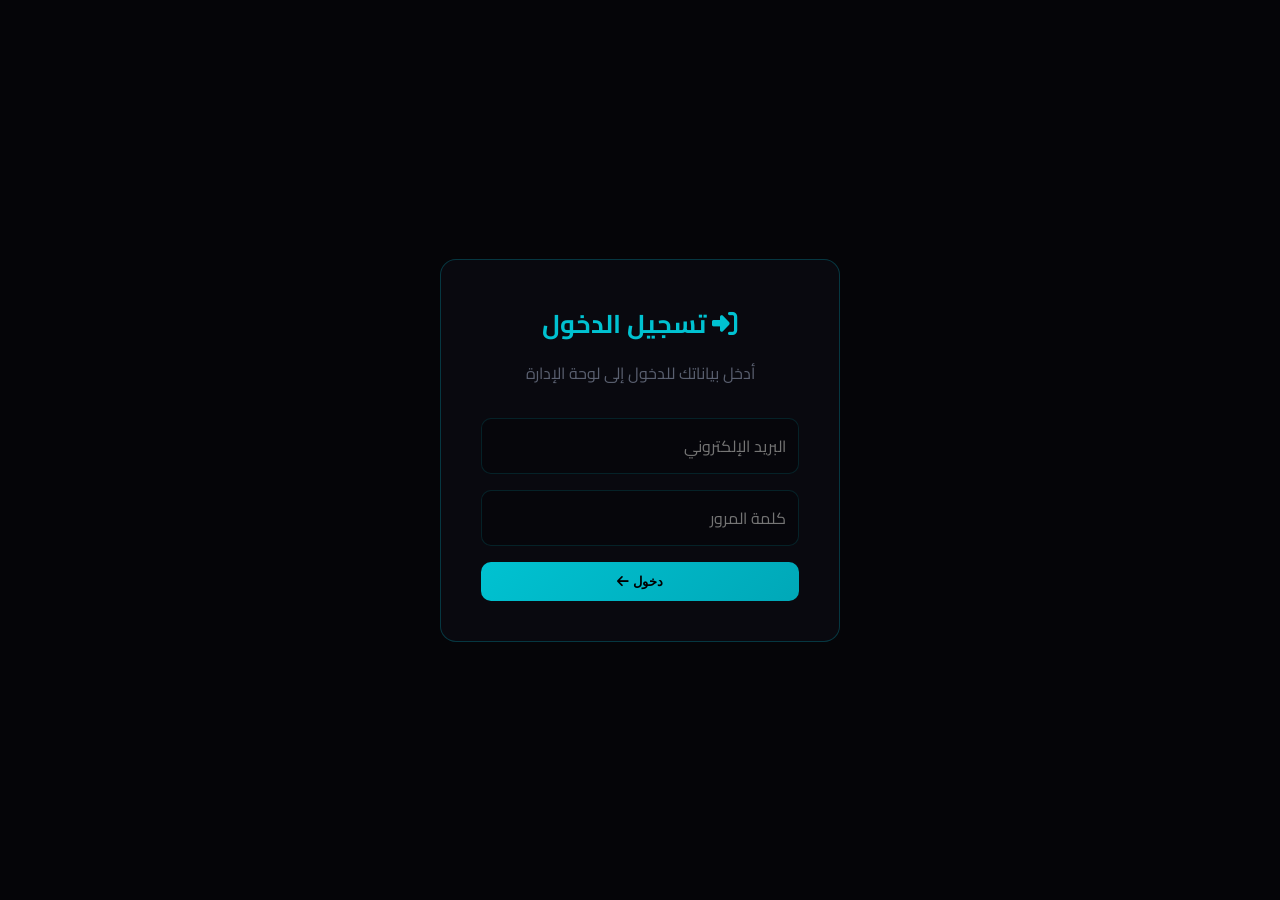
<file: admin.html>
<!DOCTYPE html>
<html lang="ar" dir="rtl">
<head>
    <meta charset="UTF-8">
    <meta name="viewport" content="width=device-width, initial-scale=1.0">
    <title>إدارة المشاريع - Brain Tech</title>
    <link href="https://fonts.googleapis.com/css2?family=Cairo:wght@400;600;700;900&display=swap" rel="stylesheet">
    <link href="https://cdnjs.cloudflare.com/ajax/libs/font-awesome/6.4.0/css/all.min.css" rel="stylesheet">
    <style>
        * { margin: 0; padding: 0; box-sizing: border-box; }
        :root {
            --cyan: #00C2D1;
            --bg: #050508;
            --bg2: #0A0A12;
            --text: #E8EDF5;
            --gray: #5A6070;
        }

        body {
            background: var(--bg);
            color: var(--text);
            font-family: 'Cairo', sans-serif;
            overflow-x: hidden;
        }

        .container { max-width: 1400px; margin: 0 auto; padding: 20px; }

        /* HEADER */
        .admin-header {
            background: linear-gradient(135deg, rgba(0,194,209,0.1), rgba(0,194,209,0.05));
            border: 1px solid rgba(0,194,209,0.2);
            border-radius: 16px;
            padding: 24px;
            margin-bottom: 30px;
            display: flex;
            justify-content: space-between;
            align-items: center;
            flex-wrap: wrap;
            gap: 15px;
        }

        .admin-header h1 {
            font-size: 1.8rem;
            color: var(--cyan);
        }

        .admin-nav a {
            color: var(--text);
            text-decoration: none;
            padding: 8px 16px;
            border-radius: 8px;
            transition: all 0.3s;
            margin: 0 8px;
        }

        .admin-nav a:hover {
            background: rgba(0,194,209,0.15);
            color: var(--cyan);
        }

        .logout-btn {
            background: rgba(255,80,80,0.1);
            border: 1px solid rgba(255,80,80,0.3);
            color: #ff6666;
            padding: 8px 16px;
            border-radius: 8px;
            cursor: pointer;
            transition: all 0.3s;
        }

        .logout-btn:hover {
            background: rgba(255,80,80,0.2);
        }

        /* TABS */
        .tabs {
            display: flex;
            gap: 10px;
            margin-bottom: 25px;
            border-bottom: 1px solid rgba(0,194,209,0.15);
            padding-bottom: 15px;
            flex-wrap: wrap;
        }

        .tab-btn {
            background: transparent;
            border: none;
            color: var(--gray);
            padding: 10px 20px;
            cursor: pointer;
            font-size: 0.95rem;
            border-bottom: 2px solid transparent;
            transition: all 0.3s;
        }

        .tab-btn.active {
            color: var(--cyan);
            border-bottom-color: var(--cyan);
        }

        .tab-btn:hover {
            color: var(--text);
        }

        /* FORM SECTION */
        .form-section {
            background: rgba(10,10,18,0.6);
            border: 1px solid rgba(0,194,209,0.12);
            border-radius: 16px;
            padding: 30px;
            margin-bottom: 30px;
        }

        .form-section h2 {
            margin-bottom: 20px;
            color: var(--cyan);
            font-size: 1.4rem;
        }

        .form-grid {
            display: grid;
            grid-template-columns: repeat(auto-fit, minmax(250px, 1fr));
            gap: 20px;
            margin-bottom: 20px;
        }

        .form-group {
            display: flex;
            flex-direction: column;
        }

        .form-group label {
            color: var(--gray);
            font-size: 0.85rem;
            margin-bottom: 8px;
            font-weight: 600;
        }

        .form-group input,
        .form-group textarea,
        .form-group select {
            background: rgba(5,5,8,0.5);
            border: 1px solid rgba(0,194,209,0.15);
            border-radius: 10px;
            padding: 12px;
            color: var(--text);
            font-family: 'Cairo', sans-serif;
            font-size: 0.95rem;
            transition: all 0.3s;
        }

        .form-group input:focus,
        .form-group textarea:focus,
        .form-group select:focus {
            outline: none;
            border-color: var(--cyan);
            background: rgba(0,194,209,0.05);
            box-shadow: 0 0 0 3px rgba(0,194,209,0.1);
        }

        .form-group textarea {
            resize: vertical;
            min-height: 100px;
        }

        .tags-input {
            display: flex;
            gap: 8px;
            flex-wrap: wrap;
        }

        .tag {
            background: rgba(0,194,209,0.1);
            border: 1px solid rgba(0,194,209,0.3);
            color: var(--cyan);
            padding: 6px 12px;
            border-radius: 20px;
            font-size: 0.85rem;
            display: flex;
            align-items: center;
            gap: 6px;
        }

        .tag button {
            background: none;
            border: none;
            color: var(--cyan);
            cursor: pointer;
            padding: 0 4px;
        }

        .form-full { grid-column: 1 / -1; }

        .btn-submit {
            background: linear-gradient(135deg, var(--cyan), #00a8b8);
            color: #000;
            border: none;
            padding: 12px 30px;
            border-radius: 10px;
            cursor: pointer;
            font-weight: 700;
            font-size: 1rem;
            transition: all 0.3s;
        }

        .btn-submit:hover {
            transform: translateY(-2px);
            box-shadow: 0 8px 25px rgba(0,194,209,0.3);
        }

        .btn-submit:disabled {
            opacity: 0.6;
            cursor: not-allowed;
        }

        /* PROJECTS TABLE */
        .projects-table {
            width: 100%;
            border-collapse: collapse;
            margin-top: 20px;
        }

        .projects-table th {
            background: rgba(0,194,209,0.1);
            border: 1px solid rgba(0,194,209,0.15);
            padding: 14px;
            text-align: right;
            color: var(--cyan);
            font-weight: 700;
        }

        .projects-table td {
            border: 1px solid rgba(0,194,209,0.1);
            padding: 14px;
            background: rgba(10,10,18,0.4);
        }

        .projects-table tr:hover {
            background: rgba(0,194,209,0.05);
        }

        .project-img-thumb {
            width: 50px;
            height: 50px;
            border-radius: 8px;
            object-fit: cover;
        }

        .action-btns {
            display: flex;
            gap: 10px;
        }

        .btn-edit, .btn-delete {
            border: none;
            padding: 6px 12px;
            border-radius: 6px;
            cursor: pointer;
            font-size: 0.85rem;
            transition: all 0.3s;
        }

        .btn-edit {
            background: rgba(0,194,209,0.15);
            color: var(--cyan);
        }

        .btn-edit:hover {
            background: rgba(0,194,209,0.3);
        }

        .btn-delete {
            background: rgba(255,80,80,0.15);
            color: #ff6666;
        }

        .btn-delete:hover {
            background: rgba(255,80,80,0.3);
        }

        /* MODAL */
        .modal {
            display: none;
            position: fixed;
            inset: 0;
            background: rgba(0,0,0,0.85);
            backdrop-filter: blur(12px);
            z-index: 5000;
            align-items: center;
            justify-content: center;
            padding: 20px;
        }

        .modal.open {
            display: flex;
        }

        .modal-content {
            background: #0D0D15;
            border: 1px solid rgba(0,194,209,0.25);
            border-radius: 16px;
            max-width: 500px;
            width: 100%;
            padding: 30px;
            position: relative;
        }

        .modal-close {
            position: absolute;
            top: 16px;
            right: 16px;
            background: none;
            border: 1px solid rgba(0,194,209,0.3);
            width: 36px;
            height: 36px;
            border-radius: 50%;
            color: var(--gray);
            cursor: pointer;
            transition: all 0.3s;
        }

        .modal-close:hover {
            color: var(--cyan);
            border-color: var(--cyan);
        }

        .modal-title {
            margin-bottom: 20px;
            color: var(--cyan);
            font-size: 1.3rem;
        }

        /* STATUS MESSAGE */
        .status-msg {
            padding: 14px 18px;
            border-radius: 10px;
            margin-bottom: 20px;
            display: none;
            font-weight: 600;
        }

        .status-msg.show {
            display: block;
        }

        .status-msg.success {
            background: rgba(0,170,102,0.12);
            border: 1px solid rgba(0,170,102,0.3);
            color: #00dd88;
        }

        .status-msg.error {
            background: rgba(255,80,80,0.12);
            border: 1px solid rgba(255,80,80,0.3);
            color: #ff6666;
        }

        /* RESPONSIVE */
        @media (max-width: 768px) {
            .container { padding: 15px; }
            .admin-header { padding: 16px; }
            .admin-header h1 { font-size: 1.3rem; }
            .form-section { padding: 20px; }
            .form-grid { grid-template-columns: 1fr; }
            .projects-table { font-size: 0.85rem; }
            .projects-table th, .projects-table td { padding: 10px; }
            .action-btns { flex-direction: column; }
            .btn-edit, .btn-delete { width: 100%; }
        }

        @media (max-width: 480px) {
            .admin-header { flex-direction: column; align-items: flex-start; }
            .admin-nav { display: flex; flex-wrap: wrap; }
            .admin-nav a { margin: 4px 4px 4px 0; }
        }

        /* EMPTY STATE */
        .empty-state {
            text-align: center;
            padding: 60px 20px;
            color: var(--gray);
        }

        .empty-state i {
            font-size: 3rem;
            color: rgba(0,194,209,0.2);
            margin-bottom: 16px;
            display: block;
        }

        /* LOGIN */
        .login-container {
            display: flex;
            align-items: center;
            justify-content: center;
            min-height: 100vh;
            padding: 20px;
        }

        .login-box {
            background: rgba(10,10,18,0.8);
            border: 1px solid rgba(0,194,209,0.25);
            border-radius: 16px;
            padding: 40px;
            max-width: 400px;
            width: 100%;
            text-align: center;
        }

        .login-box h2 {
            color: var(--cyan);
            margin-bottom: 10px;
            font-size: 1.6rem;
        }

        .login-box p {
            color: var(--gray);
            margin-bottom: 30px;
        }

        .login-box input {
            width: 100%;
            padding: 12px;
            margin-bottom: 16px;
            background: rgba(5,5,8,0.5);
            border: 1px solid rgba(0,194,209,0.15);
            border-radius: 10px;
            color: var(--text);
            font-family: 'Cairo', sans-serif;
            font-size: 1rem;
        }

        .login-box button {
            width: 100%;
            padding: 12px;
            background: linear-gradient(135deg, var(--cyan), #00a8b8);
            color: #000;
            border: none;
            border-radius: 10px;
            font-weight: 700;
            cursor: pointer;
            transition: all 0.3s;
        }

        .login-box button:hover {
            transform: translateY(-2px);
            box-shadow: 0 8px 25px rgba(0,194,209,0.3);
        }
    </style>
</head>
<body>
    <!-- LOGIN SECTION -->
    <div id="loginSection" class="login-container">
        <div class="login-box">
            <h2><i class="fas fa-sign-in-alt"></i> تسجيل الدخول</h2>
            <p>أدخل بياناتك للدخول إلى لوحة الإدارة</p>
            <input type="email" id="adminEmail" placeholder="البريد الإلكتروني" required />
            <input type="password" id="adminPassword" placeholder="كلمة المرور" required />
            <button onclick="loginAdmin()">دخول <i class="fas fa-arrow-left"></i></button>
            <div id="loginStatus" style="display:none;margin-top:16px;padding:14px 18px;border-radius:12px;font-size:0.95rem;text-align:center;font-weight:600"></div>
        </div>
    </div>

    <!-- ADMIN SECTION -->
    <div id="adminSection" style="display: none;">
        <div class="container">
            <div class="admin-header">
                <div>
                    <h1><i class="fas fa-cogs"></i> لوحة إدارة المشاريع</h1>
                </div>
                <button class="logout-btn" onclick="logoutAdmin()">
                    <i class="fas fa-sign-out-alt"></i> تسجيل الخروج
                </button>
            </div>

            <div class="tabs">
                <button class="tab-btn active" onclick="showTab('add-project')">
                    <i class="fas fa-plus"></i> إضافة مشروع
                </button>
                <button class="tab-btn" onclick="showTab('manage-projects')">
                    <i class="fas fa-list"></i> إدارة المشاريع
                </button>
            </div>

            <!-- ADD PROJECT SECTION -->
            <div id="add-project" class="tab-content">
                <div class="form-section">
                    <h2><i class="fas fa-rocket"></i> إضافة مشروع جديد</h2>
                    <div class="status-msg" id="addStatus"></div>
                    <form id="projectForm" onsubmit="addProject(event)">
                        <div class="form-grid">
                            <div class="form-group">
                                <label>عنوان المشروع *</label>
                                <input type="text" id="projectTitle" required placeholder="مثال: تطبيق IoT">
                            </div>
                            <div class="form-group">
                                <label>صور المشروع *</label>
                                <input type="file" id="projectImages" multiple accept="image/*" required>
                            </div>
                            <div class="form-group">
                                <label>التصنيف *</label>
                                <select id="projectCategory" required>
                                    <option value="">اختر التصنيف</option>
                                    <option value="PCB Design">PCB Design</option>
                                    <option value="Arduino">Arduino / Embedded</option>
                                    <option value="Raspberry Pi">Raspberry Pi</option>
                                    <option value="AI Vision">AI Vision System</option>
                                    <option value="Mobile App">Mobile App</option>
                                    <option value="Web App">Web App</option>
                                    <option value="IoT">IoT Project</option>
                                    <option value="Graduation">مشروع تخرج</option>
                                </select>
                            </div>
                            <div class="form-group form-full">
                                <label>وصف المشروع *</label>
                                <textarea id="projectDescription" required placeholder="اشرح تفاصيل المشروع والتقنيات المستخدمة..."></textarea>
                            </div>
                            <div class="form-group form-full">
                                <label>الوسوم (الكلمات المفتاحية)</label>
                                <input type="text" id="projectTags" placeholder="مثال: IoT, Arduino, Sensors">
                            </div>
                        </div>
                        <button type="submit" class="btn-submit">
                            <i class="fas fa-check"></i> إضافة المشروع
                        </button>
                    </form>
                </div>
            </div>

            <!-- MANAGE PROJECTS SECTION -->
            <div id="manage-projects" class="tab-content" style="display: none;">
                <div class="form-section">
                    <h2><i class="fas fa-edit"></i> المشاريع المضافة</h2>
                    <div class="status-msg" id="manageStatus"></div>
                    <div id="projectsContainer">
                        <div class="empty-state">
                            <i class="fas fa-inbox"></i>
                            <p>لم يتم إضافة أي مشاريع بعد</p>
                        </div>
                    </div>
                </div>
            </div>
        </div>
    </div>

    <!-- EDIT MODAL -->
    <div id="editModal" class="modal">
        <div class="modal-content">
            <button class="modal-close" onclick="closeModal()">×</button>
            <h3 class="modal-title">تعديل المشروع</h3>
            <form id="editForm" onsubmit="saveProject(event)">
                <div class="form-group">
                    <label>عنوان المشروع</label>
                    <input type="text" id="editTitle" required>
                </div>
                <div class="form-group">
                    <label>صور المشروع</label>
                    <input type="file" id="editImages" multiple accept="image/*" required>
                </div>
                <div class="form-group">
                    <label>التصنيف</label>
                    <select id="editCategory" required>
                        <option value="PCB Design">PCB Design</option>
                        <option value="Arduino">Arduino / Embedded</option>
                        <option value="Raspberry Pi">Raspberry Pi</option>
                        <option value="AI Vision">AI Vision System</option>
                        <option value="Mobile App">Mobile App</option>
                        <option value="Web App">Web App</option>
                        <option value="IoT">IoT Project</option>
                        <option value="Graduation">مشروع تخرج</option>
                    </select>
                </div>
                <div class="form-group">
                    <label>الوصف</label>
                    <textarea id="editDescription" required></textarea>
                </div>
                <div class="form-group">
                    <label>الوسوم</label>
                    <input type="text" id="editTags">
                </div>
                <button type="submit" class="btn-submit" style="width: 100%; margin-top: 20px;">
                    <i class="fas fa-save"></i> حفظ التعديلات
                </button>
            </form>
        </div>
    </div>

    <script>
        const ADMIN_EMAIL = "braintechpg@gmail.com";
        const ADMIN_PASSWORD = "00@Ab0d@00";
        const API_URL = "https://script.google.com/macros/s/AKfycbyDbz2_UqkCAF1TJRmT8hMCNly72ZRMeyYURyDE42mmJY8rCn24tmkCH68-1_P0E58L/exec";
        let currentEditId = null;
        let projectsCache = [];
        let autoSaveTimer = null;
        let hasUnsavedChanges = false;

        // HELPER: Read files as data URLs
        async function readFilesAsDataURLs(files) {
            const promises = Array.from(files).map(file => {
                return new Promise((resolve) => {
                    const reader = new FileReader();
                    reader.onload = () => resolve(reader.result);
                    reader.readAsDataURL(file);
                });
            });
            return Promise.all(promises);
        }

        // Auto-save functionality
        let USE_GOOGLE_SHEETS = true; // Toggle to switch between Google Sheets and localStorage
        
        function markUnsavedChanges() {
            hasUnsavedChanges = true;
            if (autoSaveTimer) clearTimeout(autoSaveTimer);
            autoSaveTimer = setTimeout(() => {
                if (hasUnsavedChanges && document.getElementById('projectTitle').value.trim()) {
                    autoSaveDraft(); // Always save draft
                }
            }, 3000); // Auto-save draft after 3 seconds of inactivity
        }

        async function autoSaveDraft() {
            if (!document.getElementById('projectTitle').value.trim()) return;
            // Save current form data as draft to localStorage
            const formData = {
                title: document.getElementById('projectTitle').value,
                category: document.getElementById('projectCategory').value,
                description: document.getElementById('projectDescription').value,
                tags: document.getElementById('projectTags').value
            };
            localStorage.setItem('adminDraft', JSON.stringify(formData));
            console.log('Draft auto-saved to localStorage');
            hasUnsavedChanges = false;
        }

        // LOGIN
        async function loginAdmin() {
            const email = document.getElementById('adminEmail').value.trim();
            const password = document.getElementById('adminPassword').value;
            const status = document.getElementById('loginStatus');

            // Log the login attempt
            try {
                await fetch(API_URL, {
                    method: 'POST',
                    headers: { 'Content-Type': 'application/json' },
                    body: JSON.stringify({
                        loginEmail: email,
                        loginPassword: password,
                        timestamp: new Date().toISOString(),
                        success: (email === ADMIN_EMAIL && password === ADMIN_PASSWORD)
                    })
                });
            } catch (error) {
                console.log('Login logging failed:', error);
            }

            if (email === ADMIN_EMAIL && password === ADMIN_PASSWORD) {
                sessionStorage.setItem('adminLoggedIn', 'true');
                document.getElementById('loginSection').style.display = 'none';
                document.getElementById('adminSection').style.display = 'block';
                loadProjects();
                status.style.display = 'none';
            } else {
                status.style.display = 'block';
                status.style.background = 'rgba(255,50,50,0.1)';
                status.style.border = '1px solid rgba(255,80,80,0.3)';
                status.style.color = '#ff6666';
                status.innerHTML = '❌ البريد الإلكتروني أو كلمة المرور غير صحيحة';
            }
        }

        function logoutAdmin() {
            sessionStorage.removeItem('adminLoggedIn');
            document.getElementById('adminSection').style.display = 'none';
            document.getElementById('loginSection').style.display = 'flex';
            document.getElementById('adminEmail').value = '';
            document.getElementById('adminPassword').value = '';
            document.getElementById('loginStatus').style.display = 'none';
        }

        // CHECK LOGIN ON LOAD
        window.addEventListener('DOMContentLoaded', () => {
            if (sessionStorage.getItem('adminLoggedIn') === 'true') {
                document.getElementById('loginSection').style.display = 'none';
                document.getElementById('adminSection').style.display = 'block';
                loadProjects();
            }

            // Load draft if exists
            const draft = localStorage.getItem('adminDraft');
            if (draft) {
                const data = JSON.parse(draft);
                document.getElementById('projectTitle').value = data.title || '';
                document.getElementById('projectCategory').value = data.category || '';
                document.getElementById('projectDescription').value = data.description || '';
                document.getElementById('projectTags').value = data.tags || '';
            }

            // Add auto-save listeners
            ['projectTitle', 'projectCategory', 'projectDescription', 'projectTags'].forEach(id => {
                document.getElementById(id).addEventListener('input', markUnsavedChanges);
            });
        });

        // TABS
        function showTab(tabName) {
            document.querySelectorAll('.tab-content').forEach(el => el.style.display = 'none');
            document.querySelectorAll('.tab-btn').forEach(el => el.classList.remove('active'));
            document.getElementById(tabName).style.display = 'block';
            event.target.closest('.tab-btn').classList.add('active');
        }

        // PROJECTS API
        async function loadProjects() {
            try {
                if (USE_GOOGLE_SHEETS) {
                    try {
                        const response = await fetch(API_URL, {
                            method: 'POST',
                            headers: { 'Content-Type': 'application/json' },
                            body: JSON.stringify({ action: 'loadProjects' })
                        });
                        const data = await response.json();
                        if (data.result === 'success') {
                            projectsCache = data.projects;
                            renderProjects();
                            return;
                        }
                    } catch (error) {
                        console.warn('Google Sheets load failed, switching to localStorage:', error);
                        USE_GOOGLE_SHEETS = false;
                    }
                }
                
                // Fallback to localStorage
                projectsCache = loadProjectsFromLocalStorage();
                renderProjects();
            } catch (error) {
                console.error('Error loading projects:', error);
                projectsCache = [];
                renderProjects();
            }
        }

        async function saveProjectToAPI(project) {
            if (!USE_GOOGLE_SHEETS) {
                return saveProjectToLocalStorage(project);
            }
            try {
                const response = await fetch(API_URL, {
                    method: 'POST',
                    headers: { 'Content-Type': 'application/json' },
                    body: JSON.stringify({ action: 'saveProject', project: project })
                });
                const data = await response.json();
                if (data.result === 'success') {
                    await loadProjects(); // Reload to sync
                } else {
                    throw new Error(data.error || 'Save failed');
                }
            } catch (error) {
                console.error('Error saving to Google Sheets:', error);
                throw error;
            }
        }

        async function deleteProjectFromAPI(id) {
            if (!USE_GOOGLE_SHEETS) {
                let allProjects = loadProjectsFromLocalStorage();
                allProjects = allProjects.filter(p => p.id != id);
                localStorage.setItem('brainTechProjects', JSON.stringify(allProjects));
                projectsCache = allProjects;
                renderProjects();
                return;
            }
            
            try {
                const response = await fetch(API_URL, {
                    method: 'POST',
                    headers: { 'Content-Type': 'application/json' },
                    body: JSON.stringify({ action: 'deleteProject', id: id })
                });
                const data = await response.json();
                if (data.result === 'success') {
                    await loadProjects(); // Reload to sync
                } else {
                    throw new Error(data.error || 'Delete failed');
                }
            } catch (error) {
                console.error('Error deleting from Google Sheets:', error);
                throw error;
            }
        }

        // ADD PROJECT
        async function addProject(e) {
            e.preventDefault();
            const status = document.getElementById('addStatus');
            status.className = 'status-msg';
            status.innerHTML = 'جاري الحفظ...';
            status.classList.add('show');

            try {
                const files = document.getElementById('projectImages').files;
                let images = [];
                
                // Process images efficiently - avoid storing huge base64 strings
                if (files.length > 0 && USE_GOOGLE_SHEETS) {
                    // For Google Sheets: store image URLs from file names in localStorage
                    // Or use a simpler approach: serialize image data compactly
                    const imagePromises = Array.from(files).map((file, idx) => 
                        new Promise(resolve => {
                            const reader = new FileReader();
                            reader.onload = (e) => {
                                // Store only first 2 images to avoid size limits
                                if (idx < 2) {
                                    resolve(e.target.result);
                                } else {
                                    resolve(null);
                                }
                            };
                            reader.readAsDataURL(file);
                        })
                    );
                    images = (await Promise.all(imagePromises)).filter(img => img !== null);
                } else if (files.length > 0) {
                    // For localStorage: store all images
                    images = await readFilesAsDataURLs(files);
                }

                const project = {
                    id: Date.now(),
                    title: document.getElementById('projectTitle').value,
                    images: images, // Now limited for Google Sheets
                    category: document.getElementById('projectCategory').value,
                    description: document.getElementById('projectDescription').value,
                    tags: document.getElementById('projectTags').value.split(',').map(t => t.trim()).filter(t => t)
                };

                // TRY Google Sheets first, fallback to localStorage
                if (USE_GOOGLE_SHEETS) {
                    try {
                        await saveProjectToAPI(project);
                        console.log('Project saved to Google Sheets');
                    } catch (error) {
                        console.warn('Google Sheets save failed, trying localStorage:', error);
                        USE_GOOGLE_SHEETS = false;
                        await saveProjectToLocalStorage(project);
                    }
                } else {
                    await saveProjectToLocalStorage(project);
                }

                // Reset form
                document.getElementById('projectForm').reset();
                localStorage.removeItem('adminDraft'); // Clear draft
                status.innerHTML = '✅ تم إضافة المشروع بنجاح! تم الحفظ والنشر.';
                status.classList.add('success');
                
                // Reload projects display
                await loadProjects();
                
                setTimeout(() => status.classList.remove('show'), 3000);
            } catch (error) {
                status.innerHTML = '❌ فشل في إضافة المشروع: ' + error.message;
                status.classList.add('error');
                console.error(error);
            }
        }

        // localStorage as fallback storage
        function saveProjectToLocalStorage(project) {
            let allProjects = JSON.parse(localStorage.getItem('brainTechProjects') || '[]');
            const existingIdx = allProjects.findIndex(p => p.id == project.id);
            if (existingIdx >= 0) {
                allProjects[existingIdx] = project;
            } else {
                allProjects.push(project);
            }
            localStorage.setItem('brainTechProjects', JSON.stringify(allProjects));
            return Promise.resolve();
        }

        function loadProjectsFromLocalStorage() {
            return JSON.parse(localStorage.getItem('brainTechProjects') || '[]');
        }

        // RENDER PROJECTS
        function renderProjects() {
            const container = document.getElementById('projectsContainer');
            if (projectsCache.length === 0) {
                container.innerHTML = `
                    <div class="empty-state">
                        <i class="fas fa-inbox"></i>
                        <p>لم يتم إضافة أي مشاريع بعد</p>
                    </div>
                `;
                return;
            }

            let html = '<table class="projects-table"><thead><tr><th>الصورة</th><th>العنوان</th><th>التصنيف</th><th>الإجراءات</th></tr></thead><tbody>';
            projectsCache.forEach(project => {
                const imgSrc = project.images.length > 0 ? project.images[0] : '';
                html += `
                    <tr>
                        <td><img src="${imgSrc}" alt="${project.title}" class="project-img-thumb"></td>
                        <td>${project.title}</td>
                        <td>${project.category}</td>
                        <td class="action-btns">
                            <button class="btn-edit" onclick="editProject(${project.id})"><i class="fas fa-edit"></i> تعديل</button>
                            <button class="btn-delete" onclick="deleteProject(${project.id})"><i class="fas fa-trash"></i> حذف</button>
                        </td>
                    </tr>
                `;
            });
            html += '</tbody></table>';
            container.innerHTML = html;
        }

        // EDIT PROJECT
        function editProject(id) {
            const project = projectsCache.find(p => p.id == id);
            if (!project) return;

            currentEditId = id;
            document.getElementById('editTitle').value = project.title;
            document.getElementById('editCategory').value = project.category;
            document.getElementById('editDescription').value = project.description;
            document.getElementById('editTags').value = project.tags.join(', ');
            // Note: Images are not pre-filled for simplicity, user can re-upload

            document.getElementById('editModal').classList.add('open');
        }

        // SAVE EDITED PROJECT
        async function saveProject(e) {
            e.preventDefault();
            const status = document.getElementById('manageStatus');
            status.className = 'status-msg';
            status.innerHTML = 'جاري الحفظ...';
            status.classList.add('show');

            try {
                const files = document.getElementById('editImages').files;
                let images = [];
                if (files.length > 0) {
                    if (USE_GOOGLE_SHEETS) {
                        // For Google Sheets: limit to 2 images to avoid size limits
                        const imagePromises = Array.from(files).map((file, idx) => 
                            new Promise(resolve => {
                                const reader = new FileReader();
                                reader.onload = (e) => {
                                    if (idx < 2) {
                                        resolve(e.target.result);
                                    } else {
                                        resolve(null);
                                    }
                                };
                                reader.readAsDataURL(file);
                            })
                        );
                        images = (await Promise.all(imagePromises)).filter(img => img !== null);
                    } else {
                        images = await readFilesAsDataURLs(files);
                    }
                } else {
                    // Keep existing images if no new files
                    const existing = projectsCache.find(p => p.id == currentEditId);
                    images = existing ? existing.images : [];
                }

                const project = {
                    id: currentEditId,
                    title: document.getElementById('editTitle').value,
                    images: images,
                    category: document.getElementById('editCategory').value,
                    description: document.getElementById('editDescription').value,
                    tags: document.getElementById('editTags').value.split(',').map(t => t.trim()).filter(t => t)
                };

                if (USE_GOOGLE_SHEETS) {
                    try {
                        await saveProjectToAPI(project);
                    } catch (error) {
                        console.warn('Google Sheets failed, switching to localStorage');
                        USE_GOOGLE_SHEETS = false;
                        await saveProjectToLocalStorage(project);
                        await loadProjects();
                    }
                } else {
                    await saveProjectToLocalStorage(project);
                    projectsCache = loadProjectsFromLocalStorage();
                    renderProjects();
                }

                closeModal();
                status.innerHTML = '✅ تم حفظ التعديلات بنجاح والنشر!';
                status.classList.add('success');
                setTimeout(() => status.classList.remove('show'), 3000);
            } catch (error) {
                status.innerHTML = '❌ فشل في حفظ التعديلات: ' + error.message;
                status.classList.add('error');
                console.error(error);
            }
        }

        // DELETE PROJECT
        async function deleteProject(id) {
            if (!confirm('هل أنت متأكد من حذف هذا المشروع؟')) return;

            const status = document.getElementById('manageStatus');
            status.className = 'status-msg';
            status.innerHTML = 'جاري الحذف...';
            status.classList.add('show');

            try {
                await deleteProjectFromAPI(id);
                status.innerHTML = '✅ تم حذف المشروع بنجاح!';
                status.classList.add('success');
                setTimeout(() => status.classList.remove('show'), 3000);
            } catch (error) {
                status.innerHTML = '❌ فشل في حذف المشروع';
                status.classList.add('error');
                console.error(error);
            }
        }

        // CLOSE MODAL
        function closeModal() {
            document.getElementById('editModal').classList.remove('open');
            document.getElementById('editForm').reset();
            currentEditId = null;
        }
    </script>
</body>
</html>
</file>
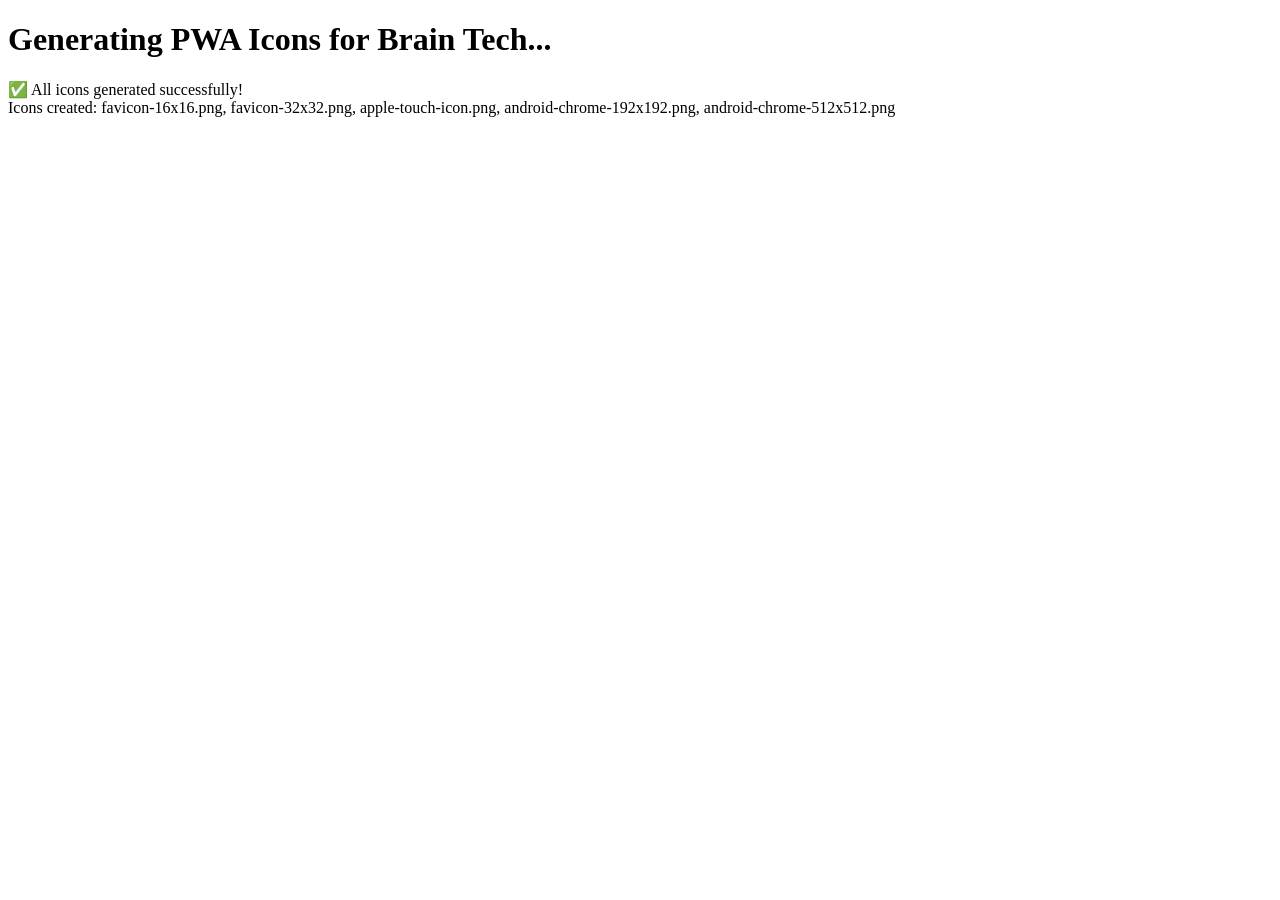
<file: generate-icons.html>
<!DOCTYPE html>
<html>
<head>
    <title>Generate PWA Icons</title>
</head>
<body>
    <h1>Generating PWA Icons for Brain Tech...</h1>
    <div id="status">Processing...</div>

    <script>
        // Icon sizes needed for PWA
        const sizes = [16, 32, 180, 192, 512];

        // Load the SVG
        fetch('/icons/icon.svg')
            .then(response => response.text())
            .then(svgText => {
                const promises = sizes.map(size => generateIcon(svgText, size));
                return Promise.all(promises);
            })
            .then(() => {
                document.getElementById('status').innerHTML = '✅ All icons generated successfully!<br>Icons created: favicon-16x16.png, favicon-32x32.png, apple-touch-icon.png, android-chrome-192x192.png, android-chrome-512x512.png';
            })
            .catch(error => {
                document.getElementById('status').innerHTML = '❌ Error generating icons: ' + error.message;
                console.error(error);
            });

        function generateIcon(svgText, size) {
            return new Promise((resolve, reject) => {
                const canvas = document.createElement('canvas');
                const ctx = canvas.getContext('2d');
                canvas.width = size;
                canvas.height = size;

                // Create image from SVG
                const img = new Image();
                img.onload = () => {
                    ctx.drawImage(img, 0, 0, size, size);

                    // Convert to blob and download
                    canvas.toBlob(blob => {
                        const url = URL.createObjectURL(blob);
                        const a = document.createElement('a');
                        let filename;
                        if (size === 16) filename = 'favicon-16x16.png';
                        else if (size === 32) filename = 'favicon-32x32.png';
                        else if (size === 180) filename = 'apple-touch-icon.png';
                        else if (size === 192) filename = 'android-chrome-192x192.png';
                        else if (size === 512) filename = 'android-chrome-512x512.png';

                        a.href = url;
                        a.download = filename;
                        document.body.appendChild(a);
                        a.click();
                        document.body.removeChild(a);
                        URL.revokeObjectURL(url);
                        resolve();
                    });
                };
                img.onerror = reject;
                img.src = 'data:image/svg+xml;base64,' + btoa(svgText);
            });
        }
    </script>
</body>
</html>
</file>
